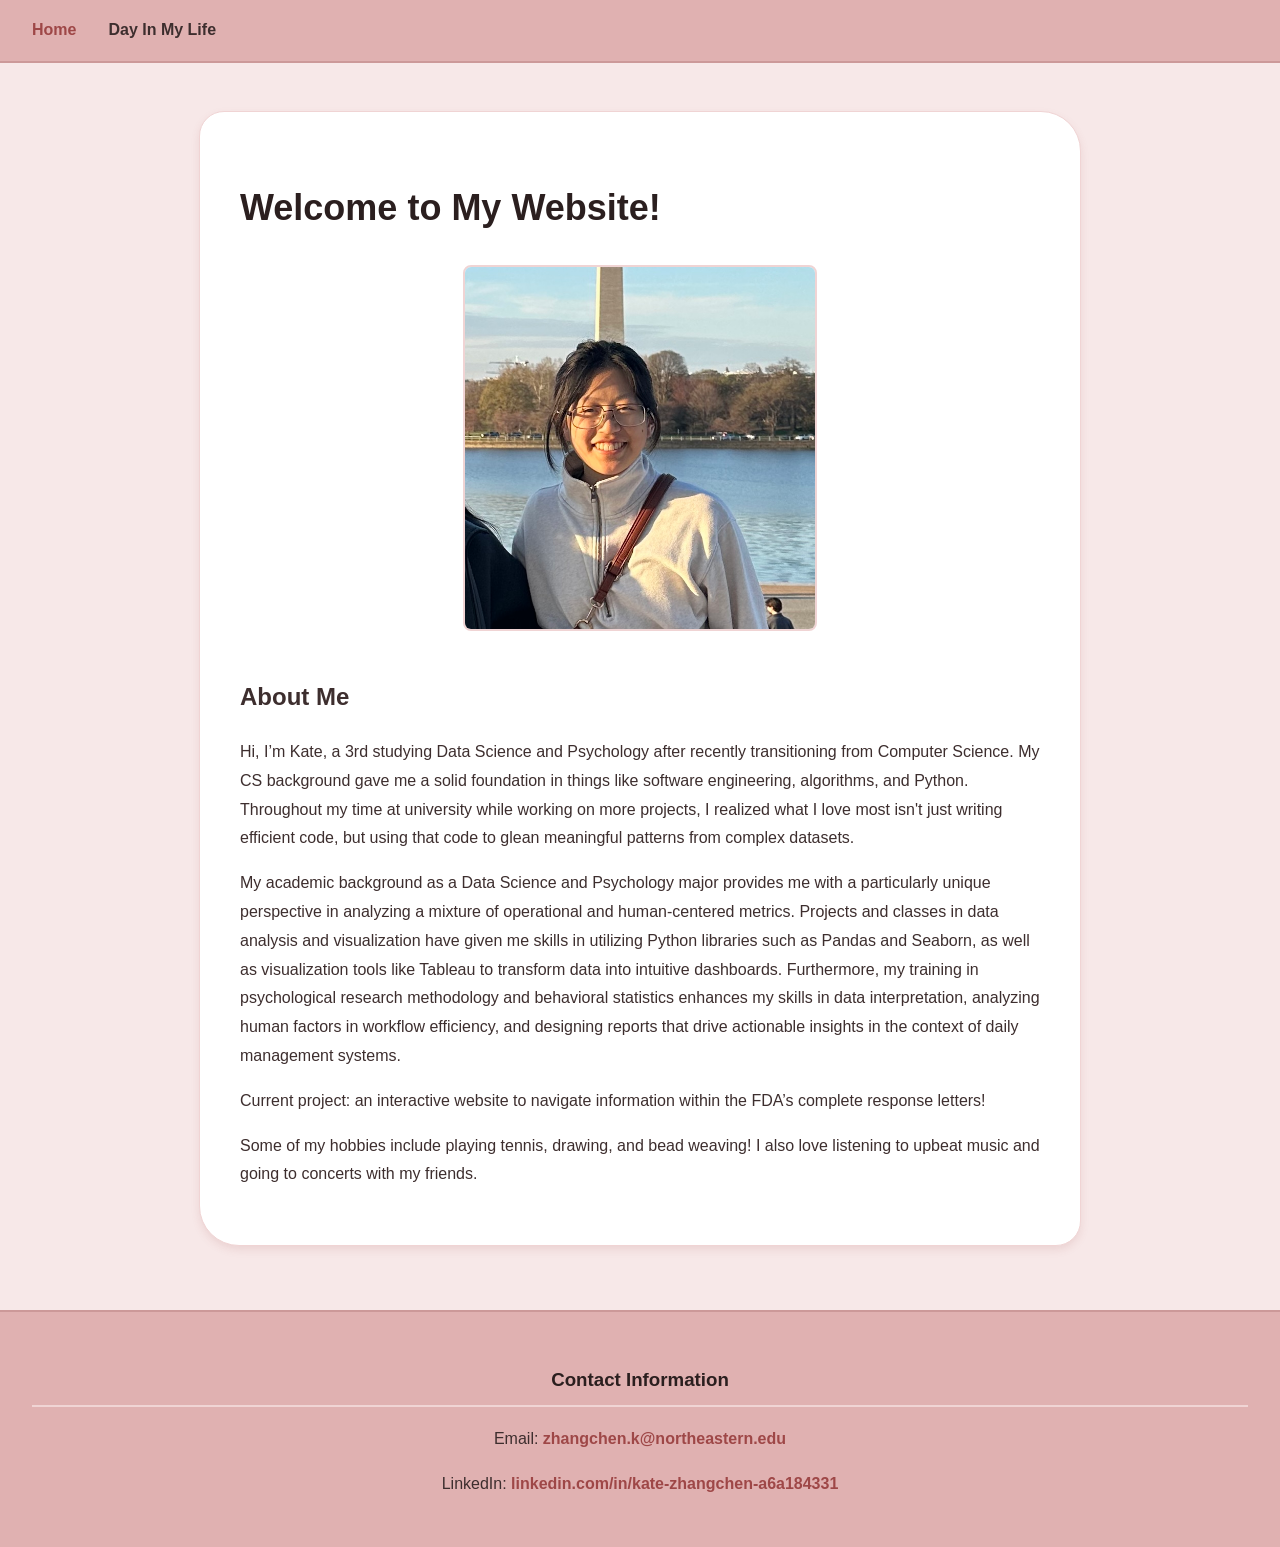
<file: index.html>
<!DOCTYPE html>
<html lang="en">
<head>
    <meta charset="UTF-8">
    <meta name="viewport" content="width=device-width, initial-scale=1.0">
    <title>DS4200 - Personal Website</title>
    <link rel="stylesheet" href="style.css">
</head>
<body>
    <header>
        <nav>
            <ul class="nav-menu">
                <li><a href="index.html" class="active">Home</a></li>
                <li><a href="dayInMyLife.html">Day In My Life</a></li>
            </ul>
        </nav>
    </header>

    <main>
        <h1>Welcome to My Website!</h1>
        
        <section class="intro-section">
            <img src="IMG_6562.jpg" alt="Profile Picture" class="profile-img">
            <div class="bio-text">
                <h2>About Me</h2>
                <!-- > 200 words -->
                <p>Hi, I’m Kate, a 3rd studying Data Science and Psychology after recently transitioning from Computer Science.
My CS background gave me a solid foundation in things like software engineering, algorithms, and Python. Throughout my time at university while working on more projects, I realized what I love most isn't just writing efficient code, but using that code to glean meaningful patterns from complex datasets.
</p>
<p>My academic background as a Data Science and Psychology major provides me with a 
particularly unique perspective in analyzing a mixture of operational and human-centered metrics. 
Projects and classes in data analysis and visualization have given me skills in utilizing 
Python libraries such as Pandas and Seaborn, as well as visualization tools like Tableau to 
transform data into intuitive dashboards. Furthermore, my training in psychological research methodology and 
behavioral statistics enhances my skills in data interpretation, analyzing human factors in workflow efficiency, 
and designing reports that drive actionable insights in the context of daily management systems. </p>

<p> Current project: an interactive website to navigate information within the FDA’s complete response letters!
</p>
                <p>Some of my hobbies include playing tennis, drawing, and bead weaving! 
                    I also love listening to upbeat music and going to concerts with my friends.</p>
            </div>
        </section>
    </main>

    <footer>
        <div class="contact-section">
            <h3>Contact Information</h3>
            <p>Email: <a href="mailto:zhangchen.k@northeastern.edu">zhangchen.k@northeastern.edu</a></p>
            <p>LinkedIn: <a href="https://www.linkedin.com/in/kate-zhangchen-a6a184331" target="_blank">linkedin.com/in/kate-zhangchen-a6a184331</a></p>
        </div>
    </footer>
</body>
</html>
</file>
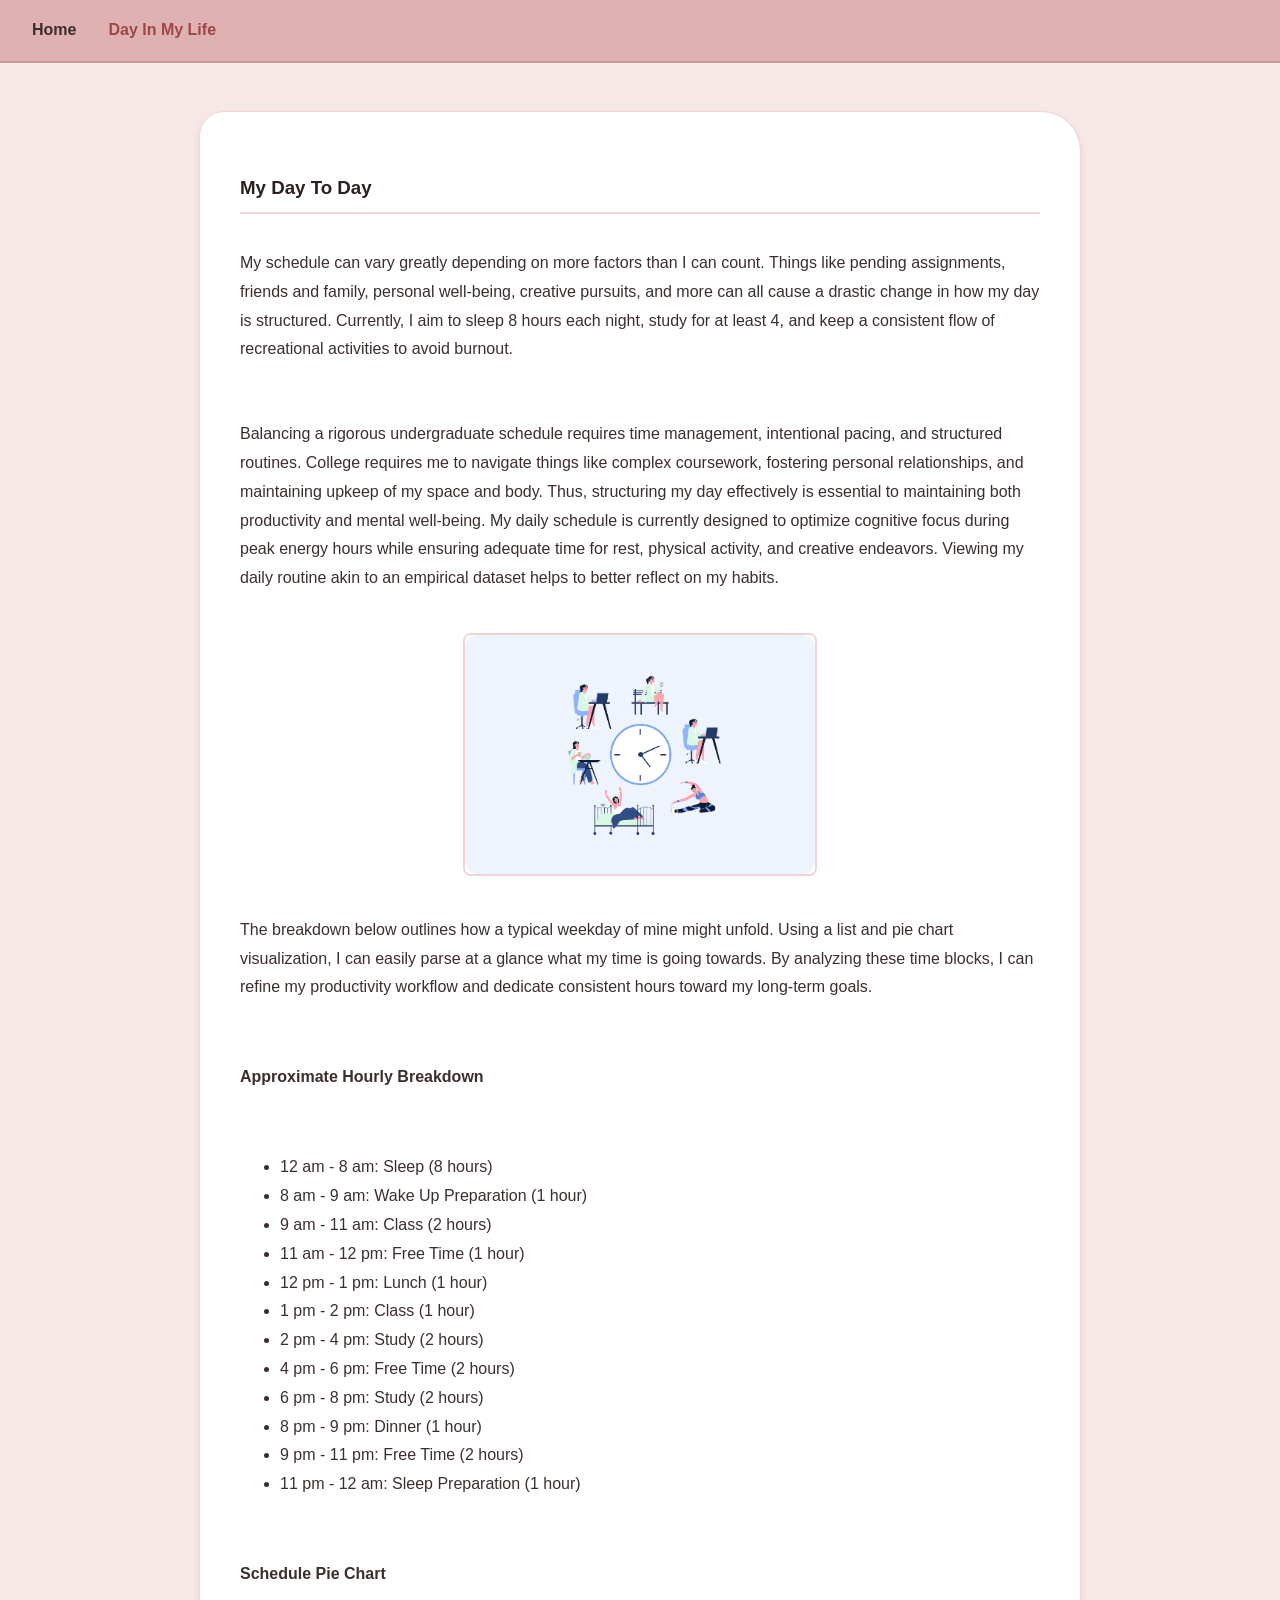
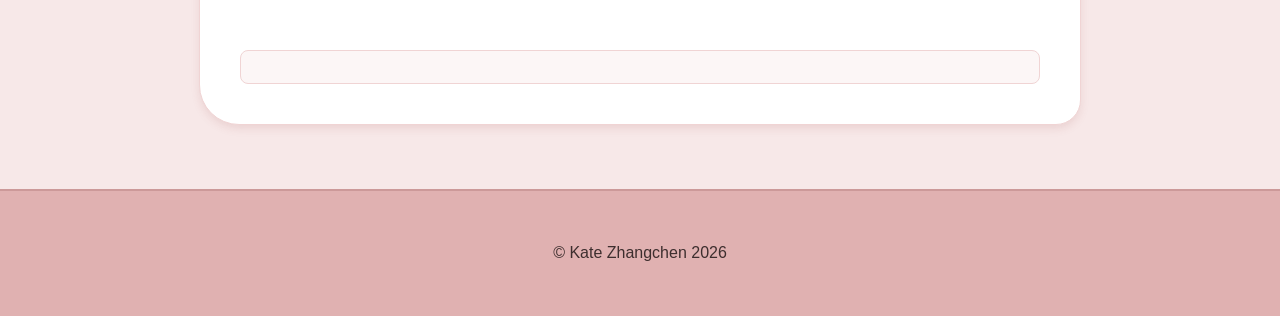
<file: dayInMyLife.html>
<!DOCTYPE html>
<html lang="en">
<head>
    <meta charset="UTF-8">
    <meta name="viewport" content="width=device-width, initial-scale=1.0">
    <title>Time Breakdown - Personal Website</title>
    <link rel="stylesheet" href="style.css">
    <!-- Include D3.js v7 CDN -->
    <script src="https://d3js.org/d3.v7.min.js"></script>
</head>
<body>
    <header>
        <nav>
            <ul class="nav-menu">
                <li><a href="index.html">Home</a></li>
                <li><a href="dayInMyLife.html" class="active">Day In My Life</a></li>
            </ul>
        </nav>
    </header>

    <main>
        <h3>My Day To Day</h3>
        
        <section class="content-section">
            <!-- text -->

            <p> My schedule can vary greatly depending on more factors than I can count.
                Things like pending assignments, friends and family, personal well-being, creative pursuits, and more can all cause a drastic change in how my day is structured.
                Currently, I aim to sleep 8 hours each night, study for at least 4, and keep a consistent flow of recreational activities to avoid burnout.
            </p>

            <p>Balancing a rigorous undergraduate schedule requires time management, intentional pacing, and structured routines. 
                College requires me to navigate things like complex coursework, fostering personal relationships, and maintaining upkeep of my space and body. 
                Thus, structuring my day effectively is essential to maintaining both productivity and mental well-being. 
                My daily schedule is currently designed to optimize cognitive focus during peak energy hours while ensuring adequate time for rest, physical activity, and creative endeavors. 
                Viewing my daily routine akin to an empirical dataset helps to better reflect on my habits.</p>
          
            <!-- image -->
            <img src="daily-routine.jpg" alt="Visualization concept" class="secondary-img">
            
            <p>The breakdown below outlines how a typical weekday of mine might unfold. Using a list and pie chart visualization, I can easily parse at a glance what my time is going towards.
               By analyzing these time blocks, I can refine my productivity workflow and dedicate consistent hours toward my long-term goals.</p>

            <!-- list -->
            <h4>Approximate Hourly Breakdown</h4>
            <ul>
                <li>12 am - 8 am: Sleep (8 hours)</li>
                <li>8 am - 9 am: Wake Up Preparation (1 hour)</li>
                <li>9 am - 11 am: Class (2 hours)</li>
                <li>11 am - 12 pm: Free Time (1 hour)</li>
                <li>12 pm - 1 pm: Lunch (1 hour)</li>
                <li>1 pm - 2 pm: Class (1 hour)</li>
                <li>2 pm - 4 pm: Study (2 hours)</li>
                <li>4 pm - 6 pm: Free Time (2 hours)</li>
                <li>6 pm - 8 pm: Study (2 hours)</li>
                <li>8 pm - 9 pm: Dinner (1 hour)</li>
                <li>9 pm - 11 pm: Free Time (2 hours)</li>
                <li>11 pm - 12 am: Sleep Preparation (1 hour)</li>
            </ul>

            <!-- D3 Visualization Container -->
            <h4>Schedule Pie Chart</h4>
            <div id="d3-container"></div>
        </section>
    </main>

    <footer>
        <p>© Kate Zhangchen 2026</p>
    </footer>

    <!-- D3 Pie Chart Script with Fixed Labels -->
    <script>
        // Grouped time data summing to 24 hours
        const timeData = [
            { category: "Sleep", hours: 8 },
            { category: "Class", hours: 3 },
            { category: "Study", hours: 4 },
            { category: "Free Time", hours: 5 },
            { category: "Prep & Meals", hours: 4 }
        ];

        const width = 450, height = 320;
        const radius = Math.min(width, height) / 2 - 40;

        // Append SVG to container
        const svg = d3.select("#d3-container")
            .append("svg")
            .attr("width", width)
            .attr("height", height)
            .append("g")
            .attr("transform", `translate(${width / 2}, ${height / 2})`);

        // Color scale
        const color = d3.scaleOrdinal()
            .domain(timeData.map(d => d.category))
            .range(["#0f172a", "#38bdf8", "#4f46e5", "#6366f1", "#94a3b8"]);

        // Compute pie layout
        const pie = d3.pie()
            .value(d => d.hours);

        const dataReady = pie(timeData);

        // Arc generator for the slices
        const arc = d3.arc()
            .innerRadius(0)
            .outerRadius(radius);

        // Arc generator for positioning the text labels on the slices
        const outerArc = d3.arc()
            .innerRadius(radius * 0.65)
            .outerRadius(radius * 0.65);

        // Build the pie slices
        svg.selectAll('allSlices')
            .data(dataReady)
            .enter()
            .append('path')
            .attr('d', arc)
            .attr('fill', d => color(d.data.category))
            .attr("stroke", "#ffffff")
            .style("stroke-width", "2px")
            .style("transition", "opacity 0.2s")
            .on("mouseover", function() {
                d3.select(this).style("opacity", 0.7);
            })
            .on("mouseout", function() {
                d3.select(this).style("opacity", 1.0);
            });

        // Add text labels with high contrast (white text with a dark outline/shadow)
        svg.selectAll('allLabels')
            .data(dataReady)
            .enter()
            .append('text')
            .text(d => `${d.data.category} (${d.data.hours}h)`)
            .attr('transform', d => {
                const pos = outerArc.centroid(d);
                return `translate(${pos})`;
            })
            .style('text-anchor', 'middle')
            .style('font-size', '11px')
            .style('fill', '#ffffff')
            .style('font-weight', '700')
            .style('text-shadow', '0px 1px 3px rgba(0, 0, 0, 0.8)');
    </script>
</body>
</html>
</file>
<file: style.css>
body {
    font-family: Arial, Gadget, Geneva, Verdana, sans-serif;
    background-color: #f7e8e8;
    color: #3d2e2e;
    margin: 0;
    padding: 0;
    line-height: 1.8;
}

header {
    background-color: #e0b1b1;
    padding: 1rem 2rem;
    border-bottom: 2px solid #cc9999;
}

.nav-menu {
    list-style: none;
    display: flex;
    gap: 2rem;
    margin: 0;
    padding: 0;
}

.nav-menu li a {
    color: #3d2e2e;
    text-decoration: none;
    font-weight: 700;
    transition: color 0.2s;
}

.nav-menu li a.active, .nav-menu li a:hover {
    color: #9e4747;
}

main {
    max-width: 800px;
    margin: 3rem auto;
    background: #ffffff;
    padding: 2.5rem;
    border-radius: 25px 40px;
    box-shadow: 0 4px 10px -1px rgb(158 71 71 / 0.15);
    border: 1px solid #f0d4d4;
}

h1 {
    font-family: 'Arial Black', Gadget, Geneva, sans-serif;
    color: #2b1f1f;
    font-size: 2.25rem;
    margin-bottom: 1.5rem;
}

h3 {
    font-family: 'Arial Black', Gadget, Geneva, sans-serif;
    color: #2b1f1f;
    border-bottom: 2px solid #f0d4d4;
    padding-bottom: 0.5rem;
}

/* Margins padding + image styling */
.intro-section, .content-section {
    display: flex;
    flex-direction: column;
    gap: 1.5rem;
}

.profile-img, .secondary-img {
    width: 100%;
    max-width: 350px;
    border-radius: 8px;
    object-fit: cover;
    align-self: center;
    border: 2px solid #f0d4d4;
}

#d3-container {
    display: flex;
    justify-content: center;
    margin-top: 1rem;
    background: #fcf6f6;
    border: 1px solid #f0d4d4;
    padding: 1rem;
    border-radius: 8px;
}

footer {
    text-align: center;
    padding: 2rem;
    background-color: #e0b1b1;
    color: #3d2e2e;
    margin-top: 4rem;
    border-top: 2px solid #cc9999;
}

footer a {
    color: #9e4747;
    font-weight: 700;
    text-decoration: none;
}

footer a:hover {
    text-decoration: underline;
}
</file>
